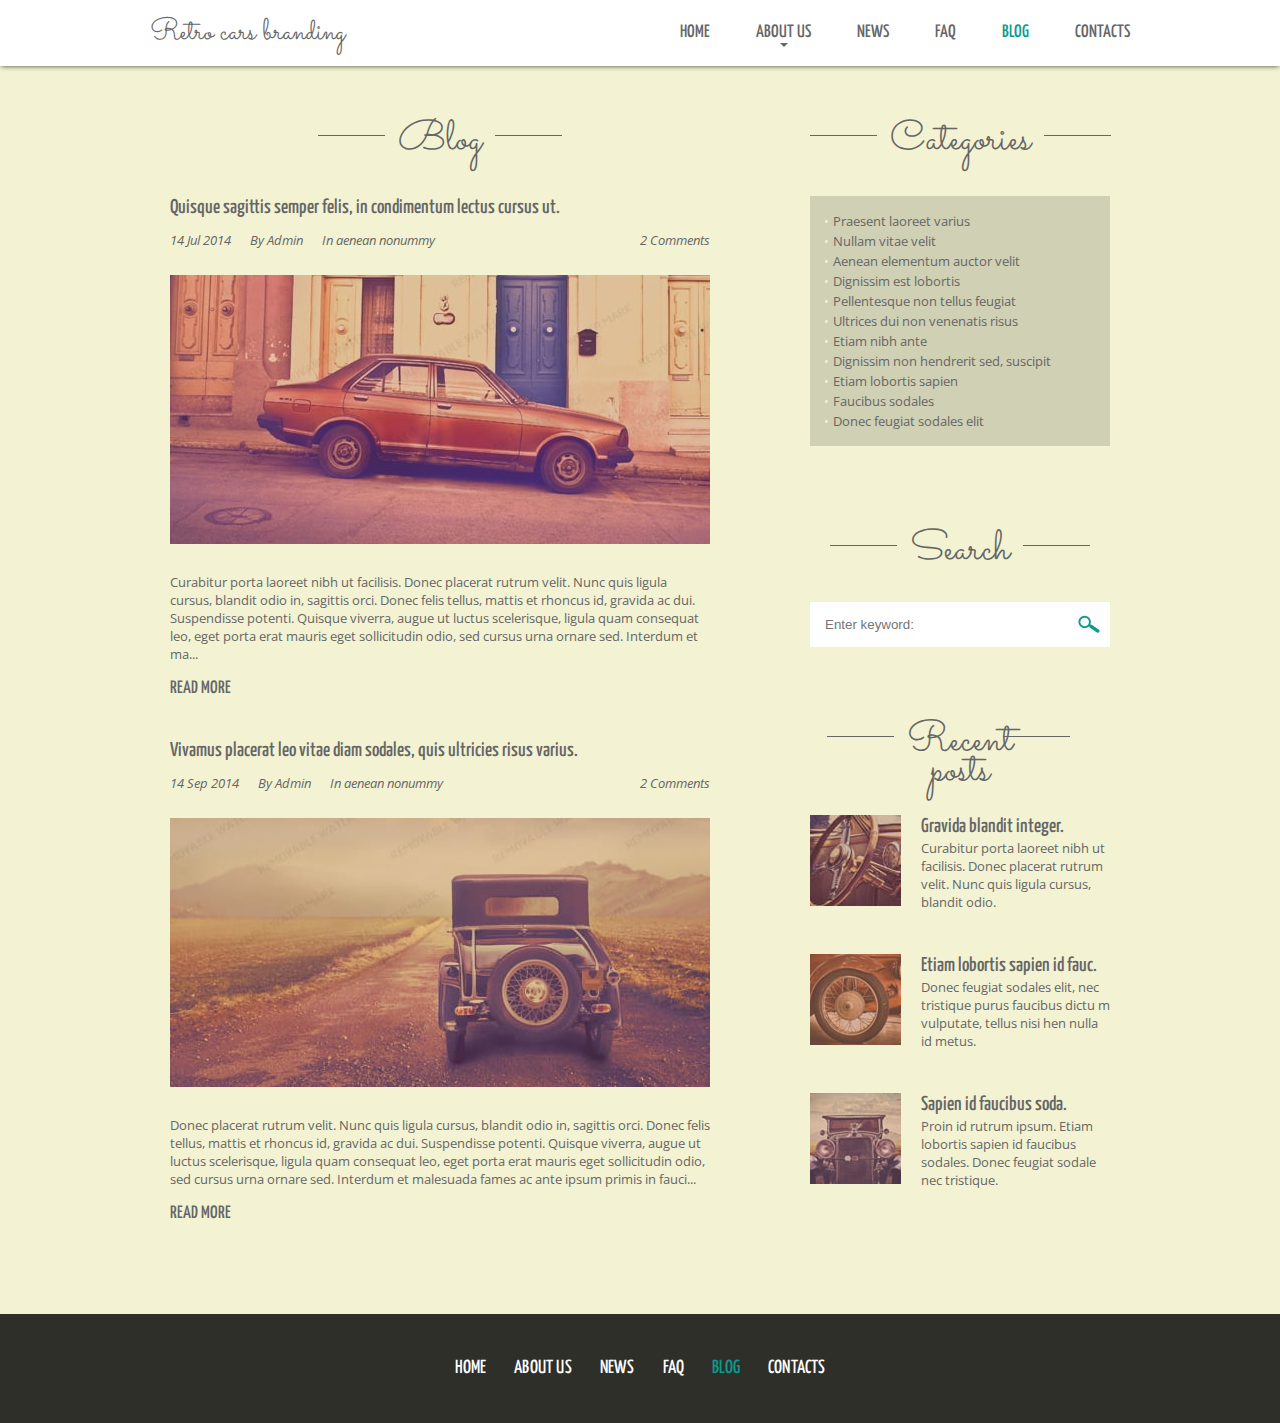
<file: blog.html>
<!DOCTYPE html><html lang="ru"><head><meta charset="UTF-8"><meta name="viewport" content="width=device-width,initial-scale=1"><meta http-equiv="X-UA-Compatible" content="ie=edge"><title>Retro Cars Branding</title><link rel="stylesheet" href="css/reset.css"><link rel="stylesheet" href="css/blog.css"><link rel="stylesheet" href="css/blog_media.css"></head><body><div class="container"><div class="flex-1"><header class="header"><div class="header_wrap"><a href="#"><p class="header__logo">Retro cars branding</p></a><ul class="header__nav"><li><a href="index.html" class="header__link home">HOME</a></li><li class="slide__menu"><a href="about_us.html" class="header__link about_us">ABOUT US</a><ul class="about_us-menu"><li><a href="" class="about_us-links">Schedule</a></li><li><a href="" class="about_us-links history">History</a><ul class="history__menu"><li class="history__list"><a href="" class="history__menu-links">Nam Liber</a></li><li class="history__list"><a href="" class="history__menu-links">Duisautem</a></li><li class="history__list"><a href="" class="history__menu-links">Eodemo</a></li></ul></li><li><a href="" class="about_us-links">Archive</a></li></ul></li><li><a href="news.html" class="header__link news">NEWS</a></li><li><a href="faq.html" class="header__link faq">FAQ</a></li><li><a href="blog.html" class="header__link blog header__link-active">BLOG</a></li><li><a href="contacts.html" class="header__link contacts">CONTACTS</a></li></ul><select class="dropdown_menu" onchange="top.location.href=this.options[this.selectedIndex].value;"><option value="index.html">Home</option><option value="about_us.html">About Us</option><option value="#">- Schedule</option><option value="#">- History</option><option value="#">-- Nam liber</option><option value="#">-- Duisautem</option><option value="#">-- Eodemo</option><option value="#">- Archive</option><option value="news.html">News</option><option value="#">FAQ</option><option value="blog.html" selected="selected">Blog</option><option value="contacts.html">Contacts</option></select></div></header><main class="main"><div class="blog"><p class="blog__title"><span class="blog__title-pos">Blog</span></p><div class="blog__wrap"><div class="post"><p class="post__title post__title-hover">Quisque sagittis semper felis, in condimentum lectus cursus ut.</p><div class="post__links"><div class="post__info"><a href="">14 Jul 2014</a> <a href="">By Admin</a> <a href="">In aenean nonummy</a></div><div><a href="" class="post__comments">2 Comments</a></div></div><div class="post__img"><img src="img/blog/page-5_img-1.jpg" alt="" class="blog__img"></div><p class="post__text">Curabitur porta laoreet nibh ut facilisis. Donec placerat rutrum velit. Nunc quis ligula cursus, blandit odio in, sagittis orci. Donec felis tellus, mattis et rhoncus id, gravida ac dui. Suspendisse potenti. Quisque viverra, augue ut luctus scelerisque, ligula quam consequat leo, eget porta erat mauris eget sollicitudin odio, sed cursus urna ornare sed. Interdum et malesuada fames ac ante ipsum primis in faucibus. Ut eu nisl eros. In ut porta sapien.</p><a href="" class="post__read">READ MORE</a></div><div class="post"><p class="post__title post__title-hover">Vivamus placerat leo vitae diam sodales, quis ultricies risus varius.</p><div class="post__links"><div class="post__info"><a href="">14 Sep 2014</a> <a href="">By Admin</a> <a href="">In aenean nonummy</a></div><div><a href="" class="post__comments">2 Comments</a></div></div><div class="post__img"><img src="img/blog/page-5_img-2.jpg" alt="" class="blog__img"></div><p class="post__text">Donec placerat rutrum velit. Nunc quis ligula cursus, blandit odio in, sagittis orci. Donec felis tellus, mattis et rhoncus id, gravida ac dui. Suspendisse potenti. Quisque viverra, augue ut luctus scelerisque, ligula quam consequat leo, eget porta erat mauris eget sollicitudin odio, sed cursus urna ornare sed. Interdum et malesuada fames ac ante ipsum primis in faucibus. Ut eu nisl eros. In ut porta sapien? Sed bibendum gravida.</p><a href="" class="post__read">READ MORE</a></div></div></div><div class="sidebar"><div class="categories"><p class="categories__title"><span class="categories__title-pos">Categories</span></p><ul class="categories__list"><li><a href="" class="categories__link">Praesent laoreet varius</a></li><li><a href="" class="categories__link">Nullam vitae velit</a></li><li><a href="" class="categories__link">Aenean elementum auctor velit</a></li><li><a href="" class="categories__link">Dignissim est lobortis</a></li><li><a href="" class="categories__link">Pellentesque non tellus feugiat</a></li><li><a href="" class="categories__link">Ultrices dui non venenatis risus</a></li><li><a href="" class="categories__link">Etiam nibh ante</a></li><li><a href="" class="categories__link">Dignissim non hendrerit sed, suscipit</a></li><li><a href="" class="categories__link">Etiam lobortis sapien</a></li><li><a href="" class="categories__link">Faucibus sodales</a></li><li><a href="" class="categories__link">Donec feugiat sodales elit</a></li></ul></div><div class="search"><p class="search__title"><span class="search__title-pos">Search</span></p><div class="search__field"><input type="text" placeholder="Enter keyword:" class="search__input"> <a href="" class="magnifier"></a></div></div><div class="recent"><p class="recent__title"><span class="recent__title-pos">Recent<br>posts</span></p><div class="recent__posts"><div class="recent__block"><div><img src="img/blog/page-5_img-3.jpg" alt="" class="recent__img"></div><div class="recent__text"><a href="" class="recent__title">Gravida blandit integer.</a><p class="content__text">Curabitur porta laoreet nibh ut facilisis. Donec placerat rutrum velit. Nunc quis ligula cursus, blandit odio.</p></div></div><div class="recent__block"><div><img src="img/blog/page-5_img-4.jpg" alt="" class="recent__img"></div><div class="recent__text"><a href="" class="recent__title">Etiam lobortis sapien id fauc.</a><p class="content__text">Donec feugiat sodales elit, nec tristique purus faucibus dictu m vulputate, tellus nisi hen nulla id metus.</p></div></div><div class="recent__block"><div><img src="img/blog/page-5_img-5.jpg" alt="" class="recent__img"></div><div class="recent__text"><a href="" class="recent__title">Sapien id faucibus soda.</a><p class="content__text">Proin id rutrum ipsum. Etiam lobortis sapien id faucibus sodales. Donec feugiat sodale nec tristique.</p></div></div></div></div></div></main></div><footer class="footer"><nav class="footer__nav"><a href="index.html" class="footer__link home">HOME</a> <a href="about_us.html" class="footer__link about-us">ABOUT US</a> <a href="news.html" class="footer__link news">NEWS</a> <a href="faq.html" class="footer__link faq">FAQ</a> <a href="blog.html" class="footer__link blog footer__link-active">BLOG</a> <a href="contacts.html" class="footer__link contacts">CONTACTS</a></nav></footer></div><script src="js/text.js"></script><script>content.newsContent = document.getElementsByClassName('post__text')
        content.buildText();</script><script src="libs/jquery-3.3.1.js"></script><script>(function($) {
            $(document).ready(function() {
                var $header = $("header"),
                    $clone = $header.before($header.clone().addClass("clone"));
               
                $(window).on("scroll", function() {
                    var fromTop = $(document).scrollTop();
                    if(window.innerWidth > 768) {
                        $("body").toggleClass("down", (fromTop > 80));
                    }else{
                        $("body").removeClass("down");
                    }
                });
            });
        })(jQuery);</script></body></html>
</file>
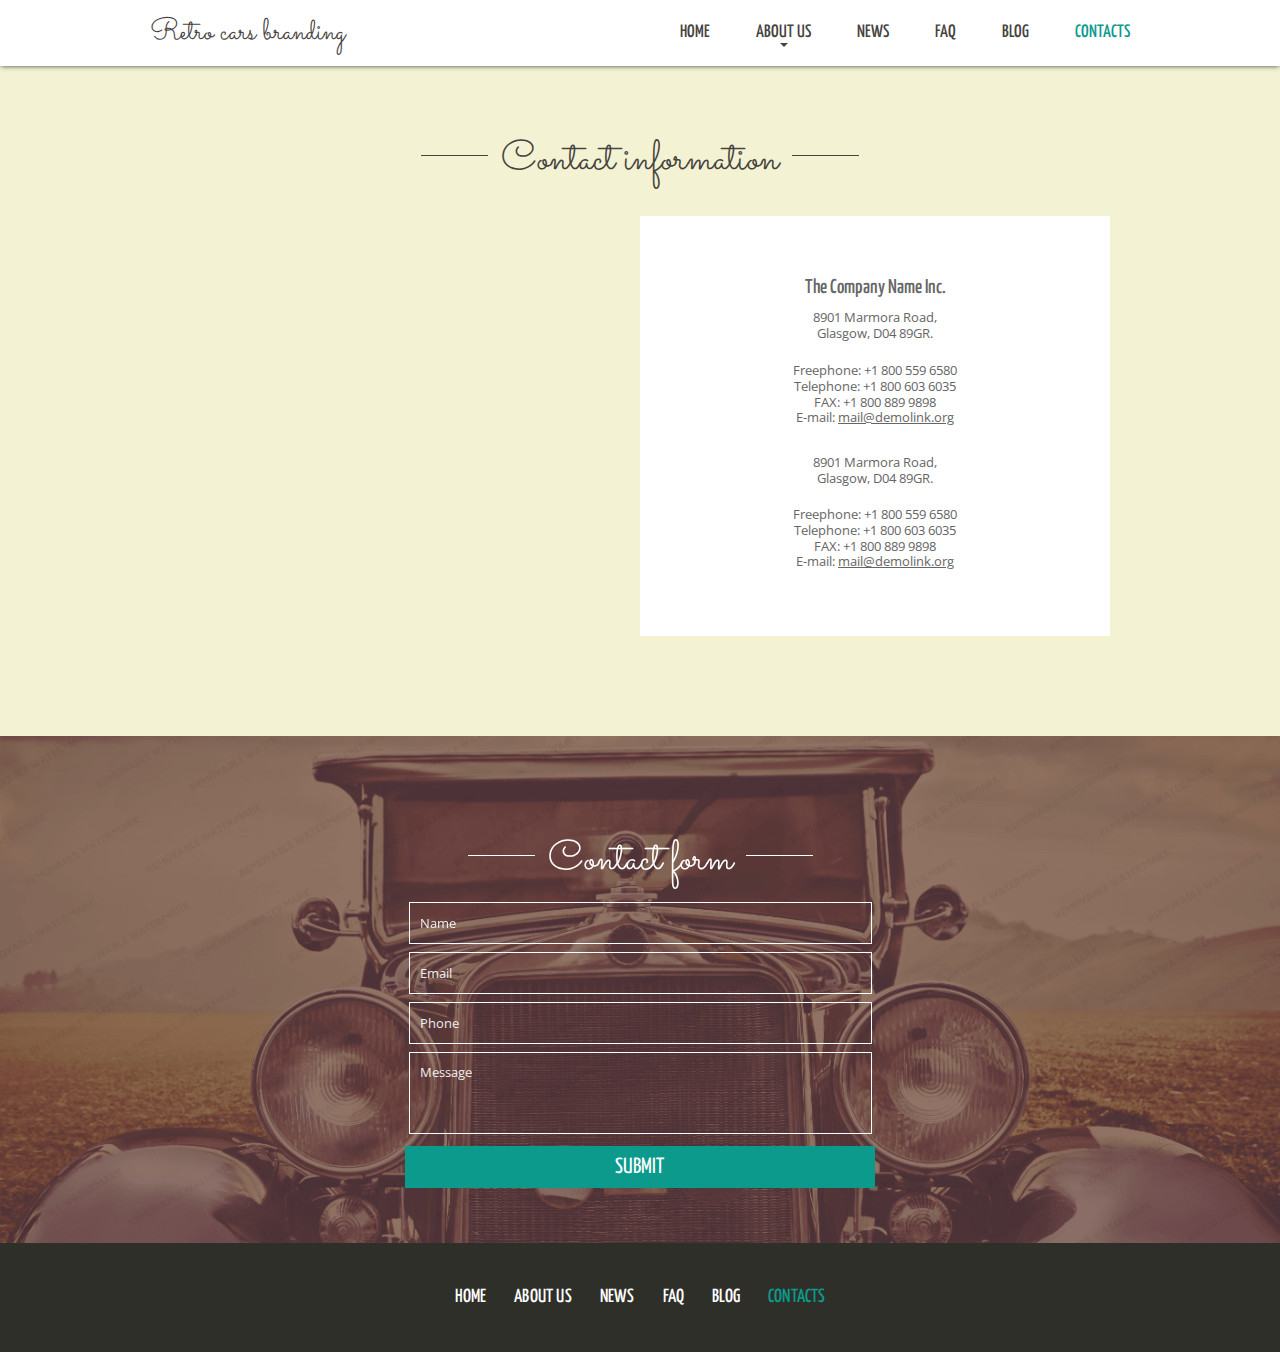
<file: contacts.html>
<!DOCTYPE html><html lang="ru"><head><meta charset="UTF-8"><meta name="viewport" content="width=device-width,initial-scale=1"><meta http-equiv="X-UA-Compatible" content="ie=edge"><title>Retro Cars Branding</title><link rel="stylesheet" href="css/reset.css"><link rel="stylesheet" href="css/contacts.css"><link rel="stylesheet" href="css/contacts_media.css"></head><body><div class="container"><div class="flex-1"><header class="header"><div class="header_wrap"><a href="#"><p class="header__logo">Retro cars branding</p></a><ul class="header__nav"><li><a href="index.html" class="header__link home">HOME</a></li><li class="slide__menu"><a href="about_us.html" class="header__link about_us">ABOUT US</a><ul class="about_us-menu"><li><a href="" class="about_us-links">Schedule</a></li><li><a href="" class="about_us-links history">History</a><ul class="history__menu"><li class="history__list"><a href="" class="history__menu-links">Nam Liber</a></li><li class="history__list"><a href="" class="history__menu-links">Duisautem</a></li><li class="history__list"><a href="" class="history__menu-links">Eodemo</a></li></ul></li><li><a href="" class="about_us-links">Archive</a></li></ul></li><li><a href="news.html" class="header__link news">NEWS</a></li><li><a href="faq.html" class="header__link faq">FAQ</a></li><li><a href="blog.html" class="header__link blog">BLOG</a></li><li><a href="contacts.html" class="header__link contacts header__link-active">CONTACTS</a></li></ul><select class="dropdown_menu" onchange="top.location.href=this.options[this.selectedIndex].value;"><option value="index.html">Home</option><option value="about_us.html">About Us</option><option value="#">- Schedule</option><option value="#">- History</option><option value="#">-- Nam liber</option><option value="#">-- Duisautem</option><option value="#">-- Eodemo</option><option value="#">- Archive</option><option value="news.html">News</option><option value="faq.html">FAQ</option><option value="blog.html">Blog</option><option value="#" selected="selected">Contacts</option></select></div></header><main class="main"><section class="information"><h1 class="information__title"><span class="information__title-pos">Contact information</span></h1><div class="detalis"><iframe src="https://www.google.com/maps/embed?pb=!1m18!1m12!1m3!1d30518.755936401314!2d-73.97753891184375!3d40.63331949397359!2m3!1f0!2f0!3f0!3m2!1i1024!2i768!4f13.1!3m3!1m2!1s0x89c245ae6d8167ff%3A0xd8e2f69af3b34a11!2zTWlsbCBSZCwgQnJvb2tseW4sIE5ZIDExMjE0LCDQodCo0JA!5e0!3m2!1sru!2sby!4v1537294284721" style="border:0" class="information__map" allowfullscreen></iframe><div class="information__data"><p class="company-name">The Company Name Inc.</p><div class="adress-wrapper"><div class="adress"><p class="adress__street">8901 Marmora Road,<br>Glasgow, D04 89GR.</p><div class="phones"><span>Freephone:</span> <span>+1 800 559 6580</span><br><span>Telephone:</span> <span>+1 800 603 6035</span><br><span>FAX:</span> <span>+1 800 889 9898</span><br></div><span class="email">E-mail: <a href="" class="email__link">mail@demolink.org</a></span></div></div><div class="adress-wrapper"><div class="adress"><p class="adress__street">8901 Marmora Road,<br>Glasgow, D04 89GR.</p><div class="phones"><span>Freephone:</span> <span>+1 800 559 6580</span><br><span>Telephone:</span> <span>+1 800 603 6035</span><br><span>FAX:</span> <span>+1 800 889 9898</span><br></div><span class="email">E-mail: <a href="" class="email__link">mail@demolink.org</a></span></div></div></div></div></section><section class="contact"><h2 class="contact__title"><span class="contact__title-pos">Contact form</span></h2><form class="contact__form"><input type="text" name="username" placeholder="Name" class="input" required><br><input type="email" name="email" placeholder="Email" class="input" required><br><input type="tel" name="phone" placeholder="Phone" class="input" required><br><textarea name="messages" placeholder="Message" class="input text__area"></textarea><br><input type="submit" name="submit" value="SUBMIT" class="submit"></form></section></main></div><footer class="footer"><nav class="footer__nav"><a href="index.html" class="footer__link home">HOME</a> <a href="about_us.html" class="footer__link about-us">ABOUT US</a> <a href="news.html" class="footer__link news">NEWS</a> <a href="faq.html" class="footer__link faq">FAQ</a> <a href="blog.html" class="footer__link blog">BLOG</a> <a href="contacts.html" class="footer__link contacts footer__link-active">CONTACTS</a></nav></footer><script src="libs/jquery-3.3.1.js"></script><script>(function($) {
                $(document).ready(function() {
                    var $header = $("header"),
                        $clone = $header.before($header.clone().addClass("clone"));
                   
                    $(window).on("scroll", function() {
                        var fromTop = $(document).scrollTop();
                        if(window.innerWidth > 768) {
                            $("body").toggleClass("down", (fromTop > 80));
                        }else{
                            $("body").removeClass("down");
                        }
                    });
                });
            })(jQuery);</script></div></body></html>
</file>
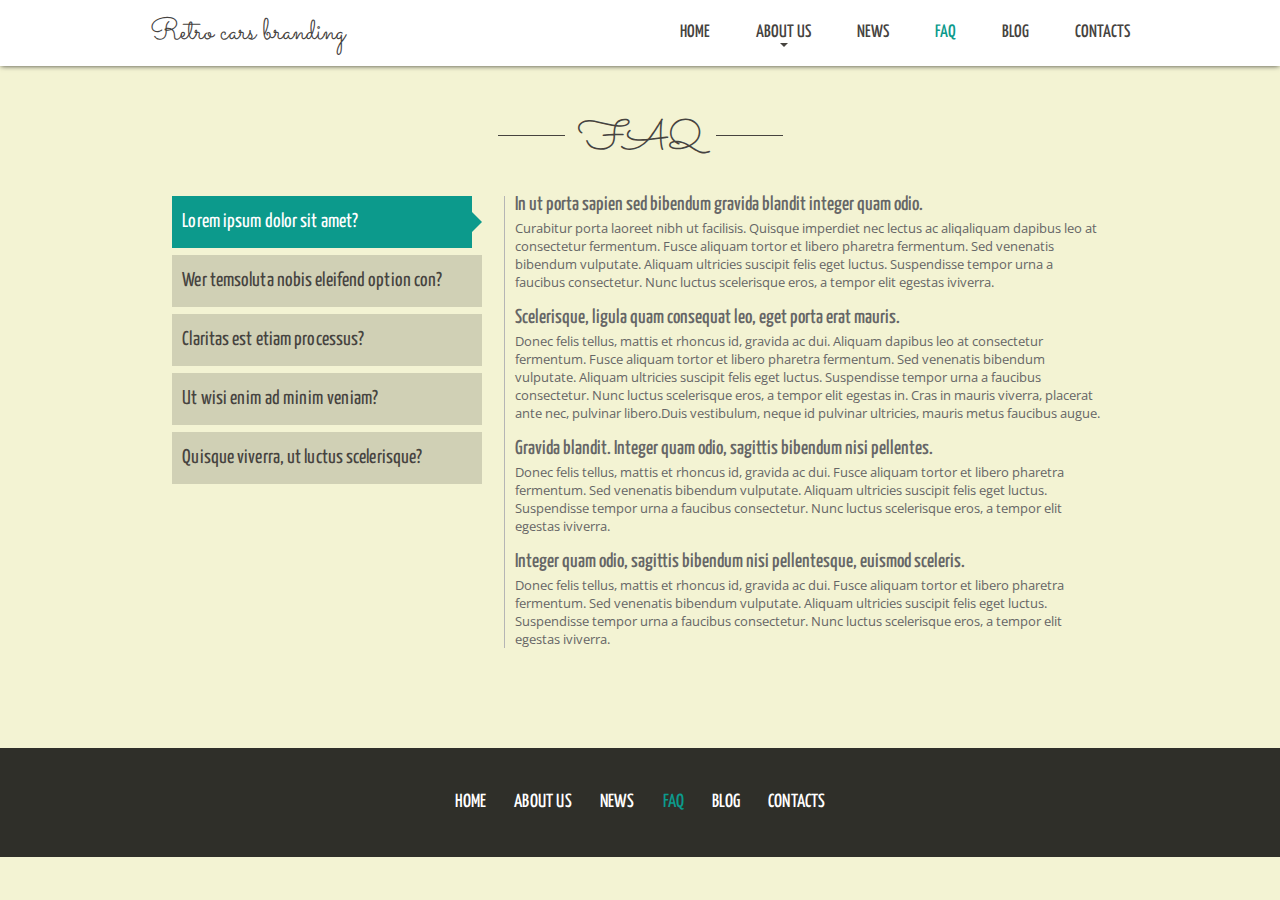
<file: faq.html>
<!DOCTYPE html><html lang="ru"><head><meta charset="UTF-8"><meta name="viewport" content="width=device-width,initial-scale=1"><meta http-equiv="X-UA-Compatible" content="ie=edge"><title>Retro Cars Branding</title><link rel="stylesheet" href="css/reset.css"><link rel="stylesheet" href="css/faq.css"><link rel="stylesheet" href="css/faq_media.css"></head><body><div class="container"><div class="flex-1"><header class="header"><div class="header_wrap"><a href="#"><p class="header__logo">Retro cars branding</p></a><ul class="header__nav"><li><a href="index.html" class="header__link home">HOME</a></li><li class="slide__menu"><a href="about_us.html" class="header__link about_us">ABOUT US</a><ul class="about_us-menu"><li><a href="" class="about_us-links">Schedule</a></li><li><a href="" class="about_us-links history">History</a><ul class="history__menu"><li class="history__list"><a href="" class="history__menu-links">Nam Liber</a></li><li class="history__list"><a href="" class="history__menu-links">Duisautem</a></li><li class="history__list"><a href="" class="history__menu-links">Eodemo</a></li></ul></li><li><a href="" class="about_us-links">Archive</a></li></ul></li><li><a href="news.html" class="header__link news">NEWS</a></li><li><a href="faq.html" class="header__link faq header__link-active">FAQ</a></li><li><a href="blog.html" class="header__link blog">BLOG</a></li><li><a href="contacts.html" class="header__link contacts">CONTACTS</a></li></ul><select class="dropdown_menu" onchange="top.location.href=this.options[this.selectedIndex].value;"><option value="index.html">Home</option><option value="about_us.html">About Us</option><option value="#">- Schedule</option><option value="#">- History</option><option value="#">-- Nam liber</option><option value="#">-- Duisautem</option><option value="#">-- Eodemo</option><option value="#">- Archive</option><option value="news.html">News</option><option value="#" selected="selected">FAQ</option><option value="blog.html">Blog</option><option value="contacts.html">Contacts</option></select></div></header><main class="main"><section class="related"><h1 class="related__title"><span class="related__title-pos">FAQ</span></h1><div class="related-wrapper"><ul class="relted__accordion"><li class="accordion__paragraph accordion__paragraph-active">Lorem ipsum dolor sit amet?</li><li class="accordion__paragraph">Wer temsoluta nobis eleifend option con?</li><li class="accordion__paragraph">Claritas est etiam processus?</li><li class="accordion__paragraph">Ut wisi enim ad minim veniam?</li><li class="accordion__paragraph">Quisque viverra, ut luctus scelerisque?</li></ul><div class="relted__article"><p class="relted__text relted__text-active"><span class="bold">In ut porta sapien sed bibendum gravida blandit integer quam odio.</span><br>Curabitur porta laoreet nibh ut facilisis. Quisque imperdiet nec lectus ac aliqaliquam dapibus leo at consectetur fermentum. Fusce aliquam tortor et libero pharetra fermentum. Sed venenatis bibendum vulputate. Aliquam ultricies suscipit felis eget luctus. Suspendisse tempor urna a faucibus consectetur. Nunc luctus scelerisque eros, a tempor elit egestas iviverra.<br><br><span class="bold">Scelerisque, ligula quam consequat leo, eget porta erat mauris.</span><br>Donec felis tellus, mattis et rhoncus id, gravida ac dui. Aliquam dapibus leo at consectetur fermentum. Fusce aliquam tortor et libero pharetra fermentum. Sed venenatis bibendum vulputate. Aliquam ultricies suscipit felis eget luctus. Suspendisse tempor urna a faucibus consectetur. Nunc luctus scelerisque eros, a tempor elit egestas in. Cras in mauris viverra, placerat ante nec, pulvinar libero.Duis vestibulum, neque id pulvinar ultricies, mauris metus faucibus augue.<br><br><span class="bold">Gravida blandit. Integer quam odio, sagittis bibendum nisi pellentes.</span><br>Donec felis tellus, mattis et rhoncus id, gravida ac dui. Fusce aliquam tortor et libero pharetra fermentum. Sed venenatis bibendum vulputate. Aliquam ultricies suscipit felis eget luctus. Suspendisse tempor urna a faucibus consectetur. Nunc luctus scelerisque eros, a tempor elit egestas iviverra.<br><br><span class="bold">Integer quam odio, sagittis bibendum nisi pellentesque, euismod sceleris.</span><br>Donec felis tellus, mattis et rhoncus id, gravida ac dui. Fusce aliquam tortor et libero pharetra fermentum. Sed venenatis bibendum vulputate. Aliquam ultricies suscipit felis eget luctus. Suspendisse tempor urna a faucibus consectetur. Nunc luctus scelerisque eros, a tempor elit egestas iviverra.</p><p class="relted__text"><span class="bold">Quisque viverra, augue ut luctus scelerisque, ligula quam consequat leo, eget porta erat mauris eget turpis. Fusce a turpis ac mauris lacinia aliquet. Etiam euismod nec erat id suscipit.</span><br>Curabitur porta laoreet nibh ut facilisis. Quisque imperdiet nec lectus ac aliqaliquam dapibus leo at consectetur fermentum. Fusce aliquam tortor et libero pharetra fermentum. Sed venenatis bibendum vulputate. Aliquam ultricies suscipit felis eget luctus. Suspendisse tempor urna a faucibus consectetur. Nunc luctus scelerisque eros, a tempor elit egestas iviverra.<br><br><span class="bold">Fusce a turpis ac mauris lacinia aliquet. Etiam euismod nec erat id suscipit. Nam congue sollicitudin odio, sed cursus</span><br>Donec felis tellus, mattis et rhoncus id, gravida ac dui. Aliquam dapibus leo at consectetur fermentum. Fusce aliquam tortor et libero pharetra fermentum. Sed venenatis bibendum vulputate. Aliquam ultricies suscipit felis eget luctus. Suspendisse tempor urna a faucibus consectetur. Nunc luctus scelerisque eros, a tempor elit egestas in. Cras in mauris viverra, placerat ante nec, pulvinar libero.Duis vestibulum, neque id pulvinar ultricies, mauris metus faucibus augue.<br><br><span class="bold">Integer quam odio, sagittis bibendum nisi pellentesque</span><br>Donec felis tellus, mattis et rhoncus id, gravida ac dui. Fusce aliquam tortor et libero pharetra fermentum. Sed venenatis bibendum vulputate. Aliquam ultricies suscipit felis eget luctus. Suspendisse tempor urna a faucibus consectetur. Nunc luctus scelerisque eros, a tempor elit egestas iviverra.<br><br><span class="bold">Ut eu nisl eros. In ut porta sapien? Sed bibendum gravida blandit. Integer quam odio, sagittis bibendum</span><br>Donec felis tellus, mattis et rhoncus id, gravida ac dui. Fusce aliquam tortor et libero pharetra fermentum. Sed venenatis bibendum vulputate. Aliquam ultricies suscipit felis eget luctus. Suspendisse tempor urna a faucibus consectetur. Nunc luctus scelerisque eros, a tempor elit egestas iviverra.</p><p class="relted__text"><span class="bold">Quisque viverra, augue ut luctus scelerisque, ligula quam consequat leo, eget porta erat mauris eget</span><br>Curabitur porta laoreet nibh ut facilisis. Quisque imperdiet nec lectus ac aliqaliquam dapibus leo at consectetur fermentum. Fusce aliquam tortor et libero pharetra fermentum. Sed venenatis bibendum vulputate. Aliquam ultricies suscipit felis eget luctus. Suspendisse tempor urna a faucibus consectetur. Nunc luctus scelerisque eros, a tempor elit egestas iviverra.<br><br><span class="bold">Ut eu nisl eros.</span><br>Donec felis tellus, mattis et rhoncus id, gravida ac dui. Aliquam dapibus leo at consectetur fermentum. Fusce aliquam tortor et libero pharetra fermentum. Sed venenatis bibendum vulputate. Aliquam ultricies suscipit felis eget luctus. Suspendisse tempor urna a faucibus consectetur. Nunc luctus scelerisque eros, a tempor elit egestas in. Cras in mauris viverra, placerat ante nec, pulvinar libero.Duis vestibulum, neque id pulvinar ultricies, mauris metus faucibus augue.<br><br><span class="bold">Ut eu nisl eros. In ut porta sapien? Sed bibendum gravida blandit. Integer quam odio, sagittis bibendum nisi pellentesque, euismod scelerisque quam! Quisque imperdiet nec lectus ac aliqaliquam dapibus leo at consectetur fermentum. Fusce aliquam tortor et libero pharetra fermentum.</span><br>Donec felis tellus, mattis et rhoncus id, gravida ac dui. Fusce aliquam tortor et libero pharetra fermentum. Sed venenatis bibendum vulputate. Aliquam ultricies suscipit felis eget luctus. Suspendisse tempor urna a faucibus consectetur. Nunc luctus scelerisque eros, a tempor elit egestas iviverra.<br><br><span class="bold">Sed venenatis bibendum vulputate. Aliquam ultricies suscipit felis eget luctus. Suspendisse.</span><br>Donec felis tellus, mattis et rhoncus id, gravida ac dui. Fusce aliquam tortor et libero pharetra fermentum. Sed venenatis bibendum vulputate. Aliquam ultricies suscipit felis eget luctus. Suspendisse tempor urna a faucibus consectetur. Nunc luctus scelerisque eros, a tempor elit egestas iviverra.</p><p class="relted__text"><span class="bold">Suspendisse potenti. Quisque viverra, augue ut luctus scelerisque, ligula quam consequat leo</span><br>Curabitur porta laoreet nibh ut facilisis. Quisque imperdiet nec lectus ac aliqaliquam dapibus leo at consectetur fermentum. Fusce aliquam tortor et libero pharetra fermentum. Sed venenatis bibendum vulputate. Aliquam ultricies suscipit felis eget luctus. Suspendisse tempor urna a faucibus consectetur. Nunc luctus scelerisque eros, a tempor elit egestas iviverra.<br><br><span class="bold">Fusce a turpis ac mauris</span><br>Donec felis tellus, mattis et rhoncus id, gravida ac dui. Aliquam dapibus leo at consectetur fermentum. Fusce aliquam tortor et libero pharetra fermentum. Sed venenatis bibendum vulputate. Aliquam ultricies suscipit felis eget luctus. Suspendisse tempor urna a faucibus consectetur. Nunc luctus scelerisque eros, a tempor elit egestas in. Cras in mauris viverra, placerat ante nec, pulvinar libero.Duis vestibulum, neque id pulvinar ultricies, mauris metus faucibus augue.<br><br><span class="bold">In ut porta sapien? Sed bibendum gravida</span><br>Donec felis tellus, mattis et rhoncus id, gravida ac dui. Fusce aliquam tortor et libero pharetra fermentum. Sed venenatis bibendum vulputate. Aliquam ultricies suscipit felis eget luctus. Suspendisse tempor urna a faucibus consectetur. Nunc luctus scelerisque eros, a tempor elit egestas iviverra.<br><br><span class="bold">Suspendisse tempor urna a faucibus consectetur. Nunc luctus scelerisque eros, a tempor.</span><br>Donec felis tellus, mattis et rhoncus id, gravida ac dui. Fusce aliquam tortor et libero pharetra fermentum. Sed venenatis bibendum vulputate. Aliquam ultricies suscipit felis eget luctus. Suspendisse tempor urna a faucibus consectetur. Nunc luctus scelerisque eros, a tempor elit egestas iviverra.</p><p class="relted__text"><span class="bold">Quisque viverra, augue ut luctus scelerisque, ligula quam consequat leo, eget porta erat</span><br>Curabitur porta laoreet nibh ut facilisis. Quisque imperdiet nec lectus ac aliqaliquam dapibus leo at consectetur fermentum. Fusce aliquam tortor et libero pharetra fermentum. Sed venenatis bibendum vulputate. Aliquam ultricies suscipit felis eget luctus. Suspendisse tempor urna a faucibus consectetur. Nunc luctus scelerisque eros, a tempor elit egestas iviverra.<br><br><span class="bold">Fusce a turpis ac mauris lacinia aliquet. Etiam euismod nec erat id suscipit. Nam congue sollicitudin</span><br>Donec felis tellus, mattis et rhoncus id, gravida ac dui. Aliquam dapibus leo at consectetur fermentum. Fusce aliquam tortor et libero pharetra fermentum. Sed venenatis bibendum vulputate. Aliquam ultricies suscipit felis eget luctus. Suspendisse tempor urna a faucibus consectetur. Nunc luctus scelerisque eros, a tempor elit egestas in. Cras in mauris viverra, placerat ante nec, pulvinar libero.Duis vestibulum, neque id pulvinar ultricies, mauris metus faucibus augue.<br><br><span class="bold">Sed venenatis bibendum vulputate. Aliquam ultricies suscipit felis eget luctus.</span><br>Donec felis tellus, mattis et rhoncus id, gravida ac dui. Fusce aliquam tortor et libero pharetra fermentum. Sed venenatis bibendum vulputate. Aliquam ultricies suscipit felis eget luctus. Suspendisse tempor urna a faucibus consectetur. Nunc luctus scelerisque eros, a tempor elit egestas iviverra.<br><br><span class="bold">Etiam euismod nec erat id suscipit. Nam congue sollicitudin odio, sed cursus urna ornare sed.</span><br>Donec felis tellus, mattis et rhoncus id, gravida ac dui. Fusce aliquam tortor et libero pharetra fermentum. Sed venenatis bibendum vulputate. Aliquam ultricies suscipit felis eget luctus. Suspendisse tempor urna a faucibus consectetur. Nunc luctus scelerisque eros, a tempor elit egestas iviverra.</p></div></div></section></main></div><footer class="footer"><nav class="footer__nav"><a href="index.html" class="footer__link home">HOME</a> <a href="about_us.html" class="footer__link about-us">ABOUT US</a> <a href="news.html" class="footer__link news">NEWS</a> <a href="faq.html" class="footer__link faq footer__link-active">FAQ</a> <a href="blog.html" class="footer__link blog">BLOG</a> <a href="contacts.html" class="footer__link contacts">CONTACTS</a></nav></footer></div><script src="js/accordion.js"></script><script src="libs/jquery-3.3.1.js"></script><script>(function($) {
            $(document).ready(function() {
                var $header = $("header"),
                    $clone = $header.before($header.clone().addClass("clone"));
               
                $(window).on("scroll", function() {
                    var fromTop = $(document).scrollTop();
                    if(window.innerWidth > 768) {
                        $("body").toggleClass("down", (fromTop > 80));
                    }else{
                        $("body").removeClass("down");
                    }
                });
            });
        })(jQuery);</script></body></html>
</file>
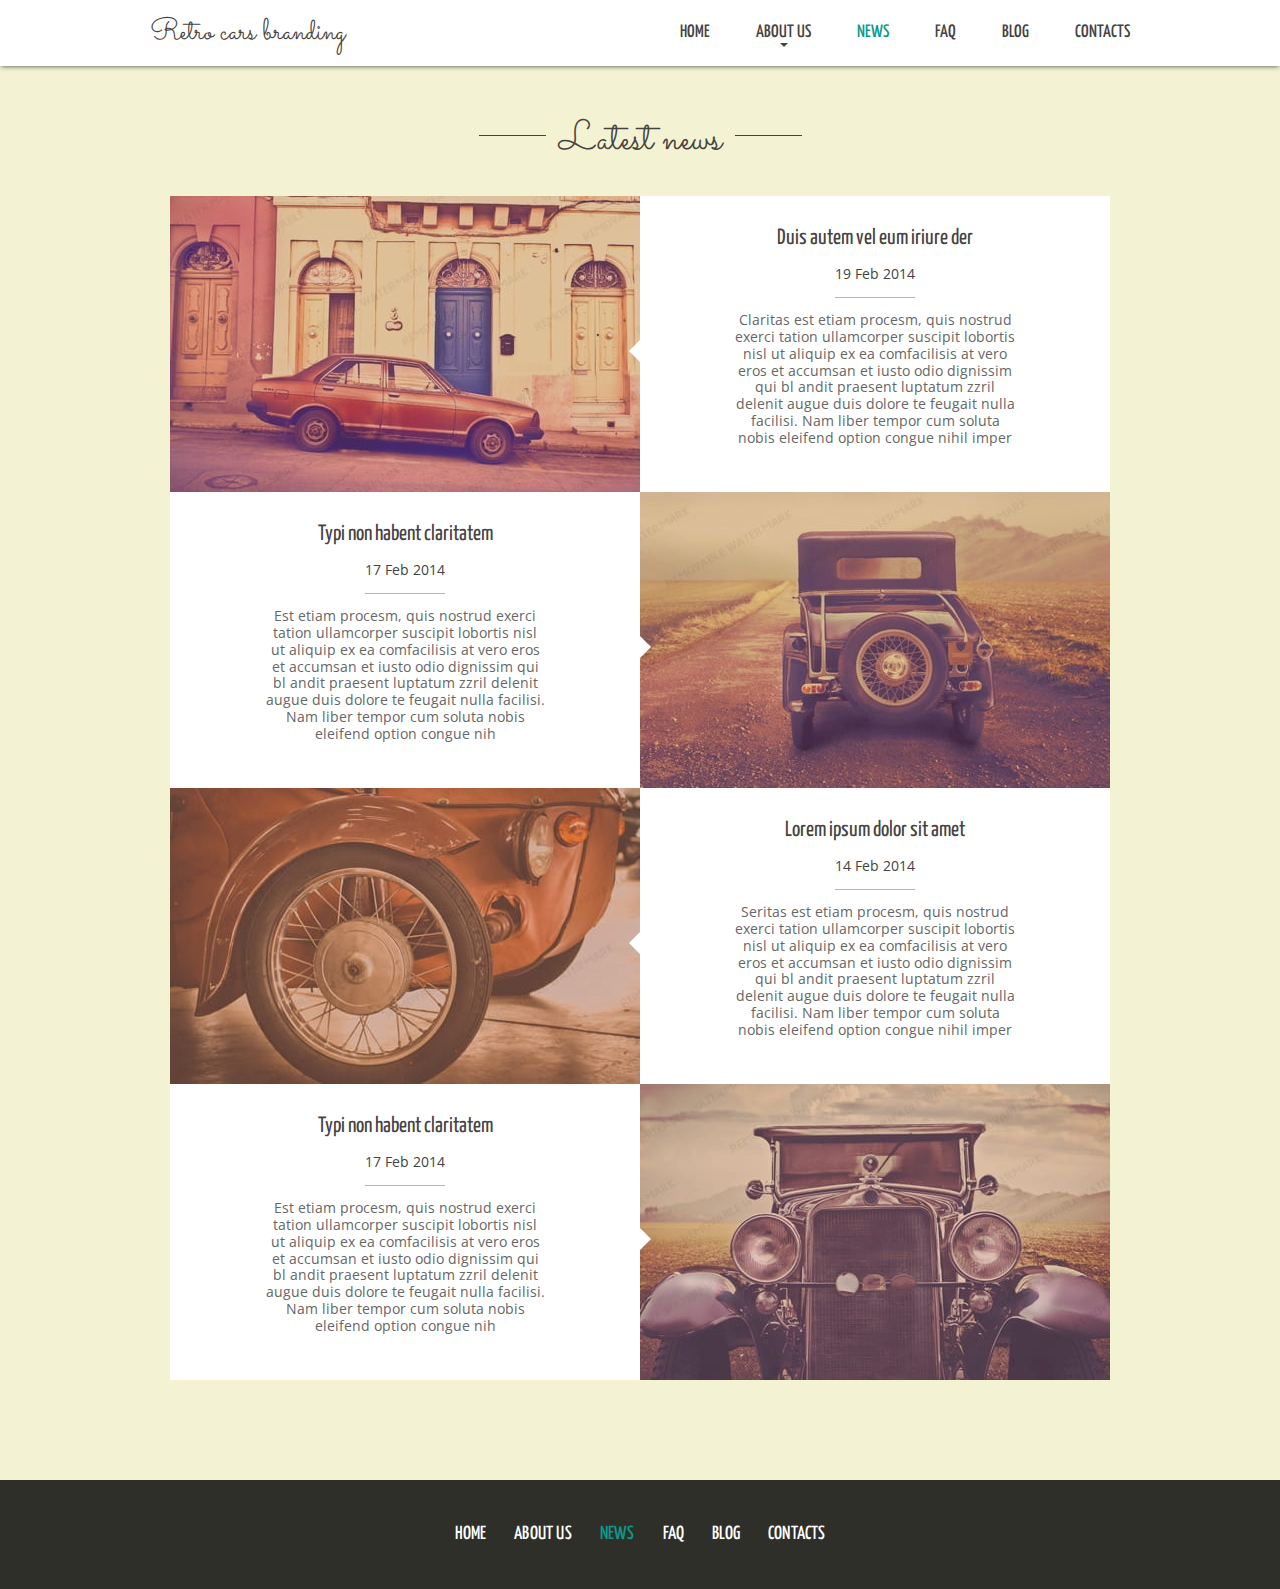
<file: news.html>
<!DOCTYPE html><html lang="en"><head><meta charset="UTF-8"><meta name="viewport" content="width=device-width,initial-scale=1"><meta http-equiv="X-UA-Compatible" content="ie=edge"><title>Retro Cars Branding</title><link rel="stylesheet" href="css/reset.css"><link rel="stylesheet" href="css/news.css"><link rel="stylesheet" href="css/magnific-popup.css"><link rel="stylesheet" href="css/news_media.css"></head><body><div class="container"><div class="flex-1"><header class="header"><div class="header_wrap"><a href="#"><p class="header__logo">Retro cars branding</p></a><ul class="header__nav"><li><a href="index.html" class="header__link home">HOME</a></li><li class="slide__menu"><a href="about_us.html" class="header__link about_us">ABOUT US</a><ul class="about_us-menu"><li><a href="" class="about_us-links">Schedule</a></li><li><a href="" class="about_us-links history">History</a><ul class="history__menu"><li class="history__list"><a href="" class="history__menu-links">Nam Liber</a></li><li class="history__list"><a href="" class="history__menu-links">Duisautem</a></li><li class="history__list"><a href="" class="history__menu-links">Eodemo</a></li></ul></li><li><a href="" class="about_us-links">Archive</a></li></ul></li><li><a href="news.html" class="header__link news header__link-active">NEWS</a></li><li><a href="faq.html" class="header__link faq">FAQ</a></li><li><a href="blog.html" class="header__link blog">BLOG</a></li><li><a href="contacts.html" class="header__link contacts">CONTACTS</a></li></ul><select class="dropdown_menu" onchange="top.location.href=this.options[this.selectedIndex].value;"><option value="index.html">Home</option><option value="about_us.html">About Us</option><option value="#">- Schedule</option><option value="#">- History</option><option value="#">-- Nam liber</option><option value="#">-- Duisautem</option><option value="#">-- Eodemo</option><option value="#">- Archive</option><option value="news.html" selected="selected">News</option><option value="faq.html">FAQ</option><option value="blog.html">Blog</option><option value="contacts.html">Contacts</option></select></div></header><main class="main"><section class="news"><h1 class="news__title"><span class="news__title-pos">Latest news</span></h1><div class="news__car"><div class="news__wrap"><div class="wrap__img"><a href="img/news/page-3_img-1-b.jpg"><img class="news__img" src="img/news/page-3_img-1.jpg" alt=""></a></div><div class="news__content"><a class="content__theme" href="#">Duis autem vel eum iriure der</a><br><span class="content__date">19 Feb 2014</span><p class="content__text">Claritas est etiam procesm, quis nostrud exerci tation ullamcorper suscipit lobortis nisl ut aliquip ex ea comfacilisis at vero eros et accumsan et iusto odio dignissim qui bl andit praesent luptatum zzril delenit augue duis dolore te feugait nulla facilisi. Nam liber tempor cum soluta nobis eleifend option congue nihil imper</p></div></div><div class="news__wrap"><div class="news__content"><a class="content__theme" href="#">Typi non habent claritatem</a><br><span class="content__date">17 Feb 2014</span><p class="content__text">Est etiam procesm, quis nostrud exerci tation ullamcorper suscipit lobortis nisl ut aliquip ex ea comfacilisis at vero eros et accumsan et iusto odio dignissim qui bl andit praesent luptatum zzril delenit augue duis dolore te feugait nulla facilisi. Nam liber tempor cum soluta nobis eleifend option congue nih</p></div><div class="wrap__img"><a href="img/news/page-3_img-2-b.jpg"><img class="news__img" src="img/news/page-3_img-2.jpg" alt=""></a></div></div><div class="news__wrap"><div class="wrap__img"><a href="img/news/page-3_img-3-b.jpg"><img class="news__img" src="img/news/page-3_img-3.jpg" alt=""></a></div><div class="news__content"><a class="content__theme" href="#">Lorem ipsum dolor sit amet</a><br><span class="content__date">14 Feb 2014</span><p class="content__text">Seritas est etiam procesm, quis nostrud exerci tation ullamcorper suscipit lobortis nisl ut aliquip ex ea comfacilisis at vero eros et accumsan et iusto odio dignissim qui bl andit praesent luptatum zzril delenit augue duis dolore te feugait nulla facilisi. Nam liber tempor cum soluta nobis eleifend option congue nihil imper</p></div></div><div class="news__wrap"><div class="news__content"><a class="content__theme" href="#">Typi non habent claritatem</a><br><span class="content__date">17 Feb 2014</span><p class="content__text">Est etiam procesm, quis nostrud exerci tation ullamcorper suscipit lobortis nisl ut aliquip ex ea comfacilisis at vero eros et accumsan et iusto odio dignissim qui bl andit praesent luptatum zzril delenit augue duis dolore te feugait nulla facilisi. Nam liber tempor cum soluta nobis eleifend option congue nih</p></div><div class="wrap__img"><a href="img/news/page-3_img-4-b.jpg"><img class="news__img" src="img/news/page-3_img-4.jpg" alt=""></a></div></div></div></section></main></div><footer class="footer"><nav class="footer__nav"><a href="index.html" class="footer__link home">HOME</a> <a href="about_us.html" class="footer__link about-us">ABOUT US</a> <a href="news.html" class="footer__link news footer__link-active">NEWS</a> <a href="faq.html" class="footer__link faq">FAQ</a> <a href="blog.html" class="footer__link blog">BLOG</a> <a href="contacts.html" class="footer__link contacts">CONTACTS</a></nav></footer></div><script src="js/text.js"></script><script src="libs/jquery-3.3.1.js"></script><script src="libs/jquery.magnific-popup.min.js"></script><script>$(document).ready(function() {
            $('.wrap__img').magnificPopup({
                delegate: 'a',
                type: 'image',
                closeOnContentClick: false,
                closeBtnInside: false,
                mainClass: 'mfp-with-zoom mfp-img-mobile',
                image: {
                    verticalFit: true
                },
                gallery: {
                    enabled: true
                },
                zoom: {
                    enabled: true,
                    duration: 300, // don't foget to change the duration also in CSS
                    opener: function(element) {
                        return element.find('img');
                    }
                }
                
            });
        });</script><script>(function($) {
            $(document).ready(function() {
                var $header = $("header"),
                    $clone = $header.before($header.clone().addClass("clone"));
               
                $(window).on("scroll", function() {
                    var fromTop = $(document).scrollTop();
                    if(window.innerWidth > 768) {
                        $("body").toggleClass("down", (fromTop > 80));
                    }else{
                        $("body").removeClass("down");
                    }
                });
            });
        })(jQuery);</script></body></html>
</file>
<file: css/blog.css>
@charset "UTF-8";@import url("https://fonts.googleapis.com/css?family=Open+Sans:400,700|Sacramento|Yanone+Kaffeesatz:400,500,700");a{text-decoration:none}ul{list-style:none}.container,body,html{height:100%}body{width:100%;font-family:Open Sans,sans-serif;background:#f3f3d3}.header__logo{font-family:Sacramento,cursive;font-size:30px;color:#666}.header{max-width:100%;padding:15px 30px;background:#fff}.header,.header_wrap{display:-ms-flexbox;display:flex;-ms-flex-pack:justify;justify-content:space-between;-ms-flex-align:center;align-items:center}.header_wrap{width:980px;margin:0 auto}.header__nav{display:-ms-flexbox;display:flex}.header__nav li:hover>ul{display:block}.header__link{margin-left:46px;font-size:18px;font-family:Yanone Kaffeesatz,sans-serif;color:#666;transition:.2s;font-weight:500}.header__link-active,.header__link:hover{color:#0c9a8c}.about_us{position:relative}.about_us:after{content:"";position:absolute;left:55%;z-index:2;margin-left:-6px;bottom:-10px;border:4px solid transparent;border-top:4px solid #666}.about_us-menu{position:absolute;top:20px;left:20px;padding:20px 30px 10px;z-index:1;background:#fff;font-size:13px;line-height:28px;padding:20px 0 10px;width:110px;text-align:center;display:none}.slide__menu{position:relative}.about_us-links{color:#666;transition:.2s;width:100%}.about_us-links:hover{color:#d0d0b5}.history:after{content:"›";position:absolute;right:10px;padding-left:20px;font-size:18px}.history__menu{position:absolute;top:20px;left:20px;padding:20px 30px 10px;z-index:1;background:#fff;font-size:13px;line-height:28px;text-align:center;left:110px;top:38px;padding:10px 0;display:none}.history__list{transition:.4s}.history__list:hover{background:#d0d0b5}.history__menu-links{display:inline-block;padding:0 25px;color:#666;transition:.2s}.history__menu-links:hover{color:#fff}.main{display:-ms-flexbox;display:flex;-ms-flex-wrap:wrap;flex-wrap:wrap;width:940px;margin:0 auto;padding:50px 0;-ms-flex-pack:justify;justify-content:space-between}.blog{width:540px}.blog__title,.categories__title,.recent__title,.search__title{text-align:center;margin-bottom:25px}.blog__title-pos,.categories__title-pos,.recent__title-pos,.search__title-pos{font-family:Sacramento,cursive;font-size:42px;color:#666;font-weight:400;position:relative}.blog__title-pos:before,.categories__title-pos:before,.recent__title-pos:before,.search__title-pos:before{content:"";display:block;width:67px;height:1px;background:#666;position:absolute;left:-80px;top:25px}.blog__title-pos:after,.categories__title-pos:after,.recent__title-pos:after,.search__title-pos:after{content:"";display:block;width:67px;height:1px;background:#666;position:absolute;right:-80px;top:25px}.post{margin:30px 0 40px}.post__links{display:-ms-flexbox;display:flex;-ms-flex-pack:justify;justify-content:space-between;margin-bottom:25px}.post__comments,.post__info a{font-size:13px;color:#666;font-style:italic}.post__comments:hover,.post__info a:hover{text-decoration:underline}.post__info a{margin-right:15px}.post__img{margin-bottom:25px}.post__text{font-size:13px;color:#666;margin-bottom:15px;line-height:18px}.post__read{margin-left:46px;font-size:18px;font-family:Yanone Kaffeesatz,sans-serif;color:#666;transition:.2s;font-weight:500;margin-left:0}.post__read:hover{color:#0c9a8c}.post__title{display:inline-block;font-weight:500;font-family:Yanone Kaffeesatz,sans-serif;font-size:20px;color:#666;margin-bottom:10px;transition:.4s}.post__title:hover{color:#0c9a8c}.post__title-hover:hover{color:#666}.content__text{font-size:13px;color:#666;margin-bottom:15px;line-height:18px}.content__link{margin-left:46px;font-size:18px;font-family:Yanone Kaffeesatz,sans-serif;color:#666;transition:.2s;font-weight:500;margin-left:0}.content__link:hover{color:#0c9a8c}.sidebar{width:300px}.categories,.search{margin-bottom:80px}.categories__link{color:#666;font-size:13px;transition:.2s;line-height:20px}.categories__link:hover{color:#0c9a8c}.categories__list{background:#d0d0b5;padding:15px;margin-top:30px}.categories__list li{background:url(../img/page_1-news/mark.gif) 0 no-repeat;padding-left:8px}.search__input{outline:0;border:none;padding:15px 40px 15px 15px;width:245px;color:#666}.search__field{position:relative}.magnifier{width:32px;height:25px;position:absolute;top:13px;right:0;background:url(../img/blog/magnifier.png) no-repeat}.magnifier:hover{background-position:0 -30px}.recent__title-pos{line-height:30px}.recent__block{display:-ms-flexbox;display:flex;margin:28px 0}.recent__text{margin-left:20px}.recent__title{font-weight:500;font-family:Yanone Kaffeesatz,sans-serif;font-size:20px;color:#666;margin-bottom:10px;transition:.4s}.recent__title:hover{color:#0c9a8c}.footer{background:#2f2f29}.footer__nav{text-align:center;padding:43px 0}.footer__link{margin-left:46px;font-size:18px;font-family:Yanone Kaffeesatz,sans-serif;color:#666;transition:.2s;font-weight:500;color:#fff;margin-left:24px;letter-spacing:.01em;font-size:19px}.footer__link:hover{color:#0c9a8c}.footer__link:first-child{margin-left:0}.footer__link-active{color:#0c9a8c}.header{position:relative;box-shadow:0 1px 5px -1px rgba(0,0,0,.75)}.header.clone{position:fixed;top:-180px;transition:top .2s ease-in}body.down .header.clone{top:0;left:0;right:0;z-index:3}.dropdown_menu{width:420px;padding:10px;margin-top:10px;outline:0;border:none;color:#fff;background:#2d2d2d;font-family:Open Sans,sans-serif;font-weight:600;-webkit-appearance:none;-moz-appearance:none;appearance:none;display:none}
</file>
<file: css/blog_media.css>
@media screen and (min-width:1599px){.header{padding:25px}.header__logo{font-size:38px}.header__link{font-size:22px}.about_us-menu{top:22px;left:15px;font-size:16px;padding:35px 20px 15px}.about_us-links,.history__menu-links{line-height:22px}.history__menu{top:45px;left:140px;font-size:16px;padding:15px 0}.header_wrap{width:1180px}.blog__title-pos,.categories__title-pos,.contact__title-pos,.recent__title-pos,.search__title-pos{font-size:50px}.main{width:1140px}.blog,.post__img{width:640px}.blog__img{width:100%}.post__comments,.post__info a,.post__text{font-size:16px}.post__text{line-height:22px}.post__read,.post__title,.recent__title{font-size:24px}.sidebar{width:400px}.categories__link{font-size:16px;line-height:26px}.content__text{font-size:14px;line-height:24px}.categories__list{padding:25px}.search__input{width:345px;font-size:16px}.search__input::-webkit-input-placeholder{font-size:16px}.search__input:-moz-placeholder,.search__input::-moz-placeholder{font-size:16px}.search__input:-ms-input-placeholder,.search__input::-ms-input-placeholder{font-size:16px}.recent__posts{width:400px}.footer__link{font-size:22px}}@media screen and (max-width:999px){.header{padding:15px}.header_wrap{width:715px}.main{width:700px}.blog{width:420px}.blog__img{width:100%}.sidebar{width:230px}.search__input{width:175px}.blog__title-pos:before,.categories__title-pos:before,.search__title-pos:before{width:35px;left:-40px}.blog__title-pos:after,.categories__title-pos:after,.search__title-pos:after{width:35px;right:-40px}.recent__title-pos:before{width:35px;left:-40px}.recent__title-pos:after{width:35px;right:-60px}.recent__block{width:230px}.recent__img{width:70px}.recent__text{margin-left:10px}}@media screen and (max-width:767px){.header__logo{width:200px}.header_wrap{width:420px;-ms-flex-wrap:wrap;flex-wrap:wrap}.header__nav{display:none}.dropdown_menu{display:inline-block}.related__title-pos{font-size:38px}.main{width:420px}.blog,.blog__img,.recent__block,.sidebar{width:100%}.search__input{width:365px}.categories,.search{margin-bottom:50px}}@media screen and (max-width:479px){.header{padding:15px 5px}.header__logo{width:200px}.dropdown_menu,.header_wrap{width:285px}.related__title-pos{font-size:34px}.related__title-pos:before{width:35px;left:-40px}.related__title-pos:after{width:35px;right:-40px}.main{width:285px}.search__input{width:230px}.post__links{-ms-flex-wrap:wrap;flex-wrap:wrap}.post__comments,.post__info a{font-size:12px;margin-right:5px}.footer__nav{width:300px;margin:0 auto}.footer__link{margin-left:14px;letter-spacing:.01em;font-size:16px}}
</file>
<file: css/contacts.css>
@charset "UTF-8";@import url("https://fonts.googleapis.com/css?family=Open+Sans:400,700|Sacramento|Yanone+Kaffeesatz:400,500,700");a{text-decoration:none}ul{list-style:none}.container,body,html{height:100%}body{width:100%;font-family:Open Sans,sans-serif;background:#f3f3d3}.container{display:-ms-flexbox;display:flex;-ms-flex-direction:column;flex-direction:column;min-height:100vh}.header__logo{font-family:Sacramento,cursive;font-size:30px;color:#46433f}.header{max-width:100%;padding:15px 30px;background:#fff}.header,.header_wrap{display:-ms-flexbox;display:flex;-ms-flex-pack:justify;justify-content:space-between;-ms-flex-align:center;align-items:center}.header_wrap{width:980px;margin:0 auto}.header__nav{display:-ms-flexbox;display:flex}.header__nav li:hover>ul{display:block}.header__link{margin-left:46px;font-size:18px;font-family:Yanone Kaffeesatz,sans-serif;color:#46433f;transition:.2s;font-weight:500}.header__link-active,.header__link:hover{color:#0c9a8c}.about_us{position:relative}.about_us:after{content:"";position:absolute;left:55%;z-index:2;margin-left:-6px;bottom:-10px;border:4px solid transparent;border-top:4px solid #46433f}.about_us-menu{position:absolute;top:20px;left:20px;padding:20px 30px 10px;z-index:1;background:#fff;font-size:13px;line-height:28px;padding:20px 0 10px;width:110px;text-align:center;display:none}.slide__menu{position:relative}.about_us-links{color:#46433f;transition:.2s;width:100%}.about_us-links:hover{color:#d0d0b5}.history:after{content:"›";position:absolute;right:10px;padding-left:20px;font-size:18px}.history__menu{position:absolute;top:20px;left:20px;padding:20px 30px 10px;z-index:1;background:#fff;font-size:13px;line-height:28px;text-align:center;left:110px;top:38px;padding:10px 0;display:none}.history__list{transition:.4s}.history__list:hover{background:#d0d0b5}.history__menu-links{display:inline-block;padding:0 25px;color:#46433f;transition:.2s}.history__menu-links:hover{color:#fff}.information{padding:70px 0 100px}.information__title{text-align:center;padding-bottom:30px}.information__title-pos{font-family:Sacramento,cursive;font-size:42px;color:#46433f;font-weight:400;position:relative}.information__title-pos:before{left:-80px}.information__title-pos:after,.information__title-pos:before{content:"";display:block;width:67px;height:1px;background:#46433f;position:absolute;top:25px}.information__title-pos:after{right:-80px}.detalis{display:-ms-flexbox;display:flex;-ms-flex-pack:center;justify-content:center}.information__map{width:470px;height:420px}.information__data{background:#fff;color:#666;text-align:center;font-size:13px;padding:60px 0 40px;width:470px;height:320px}.company-name{font-weight:500;font-family:Yanone Kaffeesatz,sans-serif;font-size:20px;padding-bottom:10px}.adress__street{padding-bottom:20px}.phones{line-height:16px}.adress-wrapper{margin-bottom:30px}.email__link{color:#666;text-decoration:underline}.email__link:hover{text-decoration:none}.contact{width:100%;background:url(../img/background-contacts/bg-1.png) no-repeat;background-size:cover;padding:100px 0 40px}.contact__title-pos{font-family:Sacramento,cursive;font-size:42px;color:#46433f;font-weight:400;position:relative;color:#fff}.contact__title-pos:before{left:-80px}.contact__title-pos:after,.contact__title-pos:before{content:"";display:block;width:67px;height:1px;background:#46433f;position:absolute;top:25px}.contact__title-pos:after{right:-80px}.contact__title-pos:after,.contact__title-pos:before{background:#fff}.contact__form,.contact__title{text-align:center}.contact__form{width:490px;margin:15px auto}.input{background:transparent;font-family:Open Sans,sans-serif;border:1px solid #fff;width:90%;height:20px;padding:10px;margin-bottom:8px;color:#fff;outline:none}.input::-webkit-input-placeholder{color:#fff!important;opacity:.9;font-family:Open Sans,sans-serif;font-size:13px}.input:-moz-placeholder,.input::-moz-placeholder{color:#fff!important;opacity:.9;font-family:Open Sans,sans-serif;font-size:13px}.input:-ms-input-placeholder,.input::-ms-input-placeholder{color:#fff!important;opacity:.9;font-family:Open Sans,sans-serif;font-size:13px}.input:focus::-webkit-input-placeholder{opacity:.4}.input:focus:-moz-placeholder,.input:focus::-moz-placeholder{opacity:.4}.input:focus:-ms-input-placeholder,.input:focus::-ms-input-placeholder{opacity:.4}.text__area{resize:none;height:60px;overflow:auto}.submit{width:96%;padding:10px;line-height:22px;font-size:22px;border:none;color:#fff;background:#0c9a8c;font-family:Yanone Kaffeesatz,sans-serif;transition:.4s}.submit:hover{cursor:pointer}.footer,.submit:hover{background:#2f2f29}.footer__nav{text-align:center;padding:43px 0}.footer__link{margin-left:46px;font-size:18px;font-family:Yanone Kaffeesatz,sans-serif;color:#46433f;transition:.2s;font-weight:500;color:#fff;margin-left:24px;letter-spacing:.01em;font-size:19px}.footer__link:hover{color:#0c9a8c}.footer__link:first-child{margin-left:0}.footer__link-active{color:#0c9a8c}.header{position:relative;box-shadow:0 1px 5px -1px rgba(0,0,0,.75)}.header.clone{position:fixed;top:-180px;transition:top .3s ease-in}body.down .header.clone{top:0;left:0;right:0;z-index:3}.dropdown_menu{position:relative;width:420px;padding:10px;margin-top:10px;outline:0;border:none;color:#fff;background:#2d2d2d;font-family:Open Sans,sans-serif;font-weight:600;-webkit-appearance:none;-moz-appearance:none;appearance:none;display:none}
</file>
<file: css/contacts_media.css>
@media screen and (min-width:1599px){.header{padding:25px}.header__logo{font-size:38px}.header__link{font-size:22px}.about_us-menu{top:22px;left:15px;font-size:18px;padding:35px 20px 15px}.about_us-links,.history__menu-links{line-height:22px}.history__menu{top:45px;left:140px;font-size:18px;padding:15px 0}.header_wrap{width:1180px}.detalis{width:1140px;margin:0 auto}.information__data,.information__map{width:570px;height:480px}.information__data{display:-ms-flexbox;display:flex;-ms-flex-direction:column;flex-direction:column;-ms-flex-pack:center;justify-content:center;padding:0}.company-name{font-size:24px}.adress__street,.phones{font-size:16px}.phones{line-height:20px}.adress-wrapper{font-size:16px}.contact__title-pos{font-size:50px}.contact__form{width:520px}.input{width:500px}.input::-webkit-input-placeholder{font-size:16px}.input:-moz-placeholder,.input::-moz-placeholder{font-size:16px}.input:-ms-input-placeholder,.input::-ms-input-placeholder{font-size:16px}.text__area{height:120px}.submit{width:522px;font-size:24px}.footer__link{font-size:22px}}@media screen and (max-width:999px){.header{padding:15px}.header_wrap{width:715px}.information__data,.information__map{width:350px}.information__map{height:340px}.information__data{padding:20px 0;height:300px}.contact{background-position:50%}}@media screen and (max-width:767px){.header__logo{width:200px}.header_wrap{width:420px;-ms-flex-wrap:wrap;flex-wrap:wrap}.header__nav{display:none}.dropdown_menu{display:inline-block}.detalis{width:420px;margin:0 auto;-ms-flex-wrap:wrap;flex-wrap:wrap}.information__data,.information__map{width:100%}.information__map{height:240px}.contact__form{width:420px}.input{width:400px}.text__area{height:80px}.submit{width:422px}.information__title-pos{font-size:38px}}@media screen and (max-width:479px){.header{padding:15px 5px}.header__logo{width:200px}.detalis,.dropdown_menu,.header_wrap{width:285px}.detalis{margin:0 auto;-ms-flex-wrap:wrap;flex-wrap:wrap}.information__data,.information__map{width:100%}.information__map{height:240px}.contact__form{width:285px}.input{width:265px}.submit{width:287px;font-size:20px}.contact__title-pos,.information__title-pos{font-size:34px}.contact__title-pos:before,.information__title-pos:before{width:35px;left:-40px}.contact__title-pos:after,.information__title-pos:after{width:35px;right:-40px}.contact{padding:50px 0 20px}.information{padding:50px 0}.footer__nav{width:300px;margin:0 auto}.footer__link{margin-left:14px;letter-spacing:.01em;font-size:16px}}
</file>
<file: css/faq.css>
@charset "UTF-8";@import url("https://fonts.googleapis.com/css?family=Open+Sans:400,700|Sacramento|Yanone+Kaffeesatz:400,500,700");a{text-decoration:none}ul{list-style:none}.container,body,html{height:100%}body{width:100%;font-family:Open Sans,sans-serif;background:#f3f3d3}.header__logo{font-family:Sacramento,cursive;font-size:30px;color:#46433f}.header{max-width:100%;padding:15px 30px;background:#fff}.header,.header_wrap{display:-ms-flexbox;display:flex;-ms-flex-pack:justify;justify-content:space-between;-ms-flex-align:center;align-items:center}.header_wrap{width:980px;margin:0 auto}.header__nav{display:-ms-flexbox;display:flex}.header__nav li:hover>ul{display:block}.header__link{margin-left:46px;font-size:18px;font-family:Yanone Kaffeesatz,sans-serif;color:#46433f;transition:.2s;font-weight:500}.header__link-active,.header__link:hover{color:#0c9a8c}.about_us{position:relative}.about_us:after{content:"";position:absolute;left:55%;z-index:2;margin-left:-6px;bottom:-10px;border:4px solid transparent;border-top:4px solid #46433f}.about_us-menu{position:absolute;top:20px;left:20px;padding:20px 30px 10px;z-index:1;background:#fff;font-size:13px;line-height:28px;padding:20px 0 10px;width:110px;text-align:center;display:none}.slide__menu{position:relative}.about_us-links{color:#46433f;transition:.2s;width:100%}.about_us-links:hover{color:#d0d0b5}.history:after{content:"›";position:absolute;right:10px;padding-left:20px;font-size:18px}.history__menu{position:absolute;top:20px;left:20px;padding:20px 30px 10px;z-index:1;background:#fff;font-size:13px;line-height:28px;text-align:center;left:110px;top:38px;padding:10px 0;display:none}.history__list{transition:.4s}.history__list:hover{background:#d0d0b5}.history__menu-links{display:inline-block;padding:0 25px;color:#46433f;transition:.2s}.history__menu-links:hover{color:#fff}.related{padding-top:50px}.related-wrapper{display:-ms-flexbox;display:flex;-ms-flex-wrap:wrap;flex-wrap:wrap;width:940px;margin:0 auto;padding:30px 0 100px;-ms-flex-pack:justify;justify-content:space-between}.relted__accordion{display:block;width:310px}.related__title-pos{font-family:Sacramento,cursive;font-size:42px;color:#46433f;font-weight:400;position:relative}.related__title-pos:before{left:-80px}.related__title-pos:after,.related__title-pos:before{content:"";display:block;width:67px;height:1px;background:#46433f;position:absolute;top:25px}.related__title-pos:after{right:-80px}.related__title{text-align:center}.accordion__paragraph{width:290px;background:#d0d0b5;color:#46433f;font-family:Yanone Kaffeesatz,sans-serif;font-size:20px;line-height:22px;padding:15px 10px;margin:0 0 7px -20px;transition:all .4s;position:relative;cursor:pointer;letter-spacing:.005em}.accordion__paragraph:after{content:"";position:absolute;right:-20px;top:50%;margin-top:-10px;border:10px solid transparent;border-left:10px solid #0c9a8c;display:none}.accordion__paragraph:hover{background:#0c9a8c;color:#fff;width:280px}.accordion__paragraph:hover:after{display:inline-block}.accordion__paragraph-active{background:#0c9a8c;color:#fff;width:280px}.accordion__paragraph-active:after{display:inline-block}.relted__article{width:585px;padding:0 10px;color:#666;font-size:13px;line-height:18px;border-left:1px solid #b5b5b5}.relted__text{display:none}.relted__text-active{display:block}.bold{display:inline-block;font-weight:500;font-size:20px;margin-bottom:5px;font-family:Yanone Kaffeesatz,sans-serif}.footer{background:#2f2f29}.footer__nav{text-align:center;padding:43px 0}.footer__link{margin-left:46px;font-size:18px;font-family:Yanone Kaffeesatz,sans-serif;color:#46433f;transition:.2s;font-weight:500;color:#fff;margin-left:24px;letter-spacing:.01em;font-size:19px}.footer__link:hover{color:#0c9a8c}.footer__link:first-child{margin-left:0}.footer__link-active{color:#0c9a8c}.header{position:relative;box-shadow:0 1px 5px -1px rgba(0,0,0,.75)}.header.clone{position:fixed;top:-180px;transition:top .2s ease-in}body.down .header.clone{top:0;left:0;right:0;z-index:3}.dropdown_menu{width:420px;padding:10px;margin-top:10px;outline:0;border:none;color:#fff;background:#2d2d2d;font-family:Open Sans,sans-serif;font-weight:600;-webkit-appearance:none;-moz-appearance:none;appearance:none;display:none}
</file>
<file: css/faq_media.css>
@media screen and (min-width:1599px){.header{padding:25px}.header__logo{font-size:38px}.header__link{font-size:22px}.about_us-menu{top:22px;left:15px;font-size:16px;padding:35px 20px 15px}.about_us-links,.history__menu-links{line-height:22px}.history__menu{top:45px;left:140px;font-size:16px;padding:15px 0}.header_wrap{width:1180px}.related__title-pos{font-size:50px}.related-wrapper{width:1140px}.relted__accordion{width:560px}.accordion__paragraph{width:540px;padding:20px 15px;font-size:24px}.accordion__paragraph-active,.accordion__paragraph:hover{width:530px}.relted__article{width:530px;font-size:16px}.relted__text{line-height:22px}.bold{font-size:24px}.footer__link{font-size:22px}}@media screen and (max-width:999px){.header{padding:15px}.header_wrap{width:715px}.related-wrapper{width:700px}.accordion__paragraph{width:225px}.accordion__paragraph-active,.accordion__paragraph:hover{width:215px}.relted__article{width:420px}.relted__accordion{width:235px}}@media screen and (max-width:767px){.header__logo{width:200px}.header_wrap{width:420px;-ms-flex-wrap:wrap;flex-wrap:wrap}.header__nav{display:none}.dropdown_menu{display:inline-block}.related__title-pos{font-size:38px}.related-wrapper{width:420px}.accordion__paragraph{width:400px}.accordion__paragraph-active,.accordion__paragraph:hover{width:390px}.relted__article{width:100%;height:100%}.relted__accordion{width:100%;margin-bottom:20px}}@media screen and (max-width:479px){.header{padding:15px 5px}.header__logo{width:200px}.dropdown_menu,.header_wrap{width:285px}.related__title-pos{font-size:34px}.related__title-pos:before{width:35px;left:-40px}.related__title-pos:after{width:35px;right:-40px}.related-wrapper{width:285px}.accordion__paragraph{font-size:19px;width:265px}.accordion__paragraph-active,.accordion__paragraph:hover{width:252px}.footer__nav{width:300px;margin:0 auto}.footer__link{margin-left:14px;letter-spacing:.01em;font-size:16px}}
</file>
<file: css/news.css>
@charset "UTF-8";@import url("https://fonts.googleapis.com/css?family=Open+Sans:400,700|Sacramento|Yanone+Kaffeesatz:400,500,700");a{text-decoration:none}ul{list-style:none}.container,body,html{height:100%}body{width:100%;font-family:Open Sans,sans-serif;background:#f3f3d3}.header__logo{font-family:Sacramento,cursive;font-size:30px;color:#46433f}.header{max-width:100%;padding:15px 30px;background:#fff}.header,.header_wrap{display:-ms-flexbox;display:flex;-ms-flex-pack:justify;justify-content:space-between;-ms-flex-align:center;align-items:center}.header_wrap{width:980px;margin:0 auto}.header__nav{display:-ms-flexbox;display:flex}.header__nav li:hover>ul{display:block}.header__link{margin-left:46px;font-size:18px;font-family:Yanone Kaffeesatz,sans-serif;color:#46433f;transition:.2s;font-weight:500}.header__link-active,.header__link:hover{color:#0c9a8c}.about_us{position:relative}.about_us:after{content:"";position:absolute;left:55%;z-index:2;margin-left:-6px;bottom:-10px;border:4px solid transparent;border-top:4px solid #46433f}.about_us-menu{position:absolute;top:20px;left:20px;padding:20px 30px 10px;z-index:1;background:#fff;font-size:13px;line-height:28px;padding:20px 0 10px;width:110px;text-align:center;display:none}.slide__menu{position:relative}.about_us-links{color:#46433f;transition:.2s;width:100%}.about_us-links:hover{color:#d0d0b5}.history:after{content:"›";position:absolute;right:10px;padding-left:20px;font-size:18px}.history__menu{position:absolute;top:20px;left:20px;padding:20px 30px 10px;z-index:1;background:#fff;font-size:13px;line-height:28px;text-align:center;left:110px;top:38px;padding:10px 0;display:none}.history__list{transition:.4s}.history__list:hover{background:#d0d0b5}.history__menu-links{display:inline-block;padding:0 25px;color:#46433f;transition:.2s}.history__menu-links:hover{color:#fff}.news{padding-top:50px}.news__title{text-align:center}.news__title-pos{font-family:Sacramento,cursive;font-size:42px;color:#46433f;font-weight:400;position:relative}.news__title-pos:before{left:-80px}.news__title-pos:after,.news__title-pos:before{content:"";display:block;width:67px;height:1px;background:#46433f;position:absolute;top:25px}.news__title-pos:after{right:-80px}.news__car{width:940px;margin:0 auto;padding:30px 0 100px}.news__car,.news__wrap{display:-ms-flexbox;display:flex;-ms-flex-wrap:wrap;flex-wrap:wrap}.news__wrap{width:100%}.news__img{cursor:pointer;transition:.6s}.news__img:hover{transform:scale(1.1)}.wrap__img{width:470px;height:296px;overflow:hidden}.news__content{position:relative;width:470px;height:296px;text-align:center;background:#fff;padding:30px;box-sizing:border-box}.news__content:before{content:"";position:absolute;z-index:1;left:-25px;top:50%;margin-top:-7px;border:14px solid transparent;border-right:14px solid #fff}.news__content:nth-child(odd):before{left:auto;right:-25px;border:14px solid transparent;border-left:14px solid #fff}.content__theme{display:inline-block;color:#46433f;font-family:Yanone Kaffeesatz,sans-serif;line-height:24px;font-size:22px;margin-bottom:14px;transition:all .4s}.content__theme:hover{color:#0c9a8c}.content__date{display:inline-block;padding-bottom:14px;margin-bottom:14px;border-bottom:1px solid #b5b5b5;font-size:14px;color:#46433f}.content__text{width:280px;margin:0 auto;font-size:14px;color:#666}.footer{background:#2f2f29}.footer__nav{text-align:center;padding:43px 0}.footer__link{margin-left:46px;font-size:18px;font-family:Yanone Kaffeesatz,sans-serif;color:#46433f;transition:.2s;font-weight:500;color:#fff;margin-left:24px;letter-spacing:.01em;font-size:19px}.footer__link:hover{color:#0c9a8c}.footer__link:first-child{margin-left:0}.footer__link-active{color:#0c9a8c}.header{position:relative;box-shadow:0 1px 5px -1px rgba(0,0,0,.75)}.header.clone{position:fixed;top:-180px;transition:top .2s ease-in}body.down .header.clone{top:0;left:0;right:0;z-index:3}.dropdown_menu{width:420px;padding:10px;margin-top:10px;outline:0;border:none;color:#fff;background:#2d2d2d;font-family:Open Sans,sans-serif;font-weight:600;-webkit-appearance:none;-moz-appearance:none;appearance:none;display:none}
</file>
<file: css/news_media.css>
@media screen and (min-width:1599px){.header{padding:25px}.header__logo{font-size:38px}.header__link{font-size:22px}.about_us-menu{top:22px;left:15px;font-size:16px;padding:35px 20px 15px}.about_us-links,.history__menu-links{line-height:22px}.history__menu{top:45px;left:140px;font-size:16px;padding:15px 0}.header_wrap{width:1180px}.contact__title-pos,.models__title-pos,.news__title-pos,.related__title-pos{font-size:50px}.news__car{width:1140px}.news__content,.news__img,.wrap__img{width:570px;height:366px}.news__content{display:-ms-flexbox;display:flex;-ms-flex-direction:column;flex-direction:column;-ms-flex-align:center;align-items:center;-ms-flex-pack:center;justify-content:center;padding:50px}.content__text{width:380px;font-size:16px;line-height:20px}.content__theme{font-size:24px}.content__date{font-size:16px}.footer__link{font-size:22px}}@media screen and (max-width:999px){.header{padding:15px}.header_wrap{width:715px}.news__car{width:700px}.news__content,.news__img,.wrap__img{width:350px;height:235px}.news__content{padding:15px}.content__text{font-size:13px;width:100%}}@media screen and (max-width:767px){.header__logo{width:200px}.header_wrap{width:420px;-ms-flex-wrap:wrap;flex-wrap:wrap}.header__nav{display:none}.dropdown_menu{display:inline-block}.news__title-pos{font-size:38px}.news__car{width:420px}.news__content{height:auto;padding:30px}.news__content:before{display:none;border-right:0}.news__content,.news__img,.wrap__img{width:100%}.news__wrap:nth-child(2n){-ms-flex-wrap:wrap-reverse;flex-wrap:wrap-reverse}.news__car{padding:50px 0}}@media screen and (max-width:479px){.header{padding:15px 5px}.header__logo{width:200px}.dropdown_menu,.header_wrap{width:285px}.news__title-pos{font-size:34px}.news__title-pos:before{width:35px;left:-40px}.news__title-pos:after{width:35px;right:-40px}.news__car{width:285px}.news__img,.wrap__img{height:190px}.footer__nav{width:300px;margin:0 auto}.footer__link{margin-left:14px;letter-spacing:.01em;font-size:16px}}
</file>
